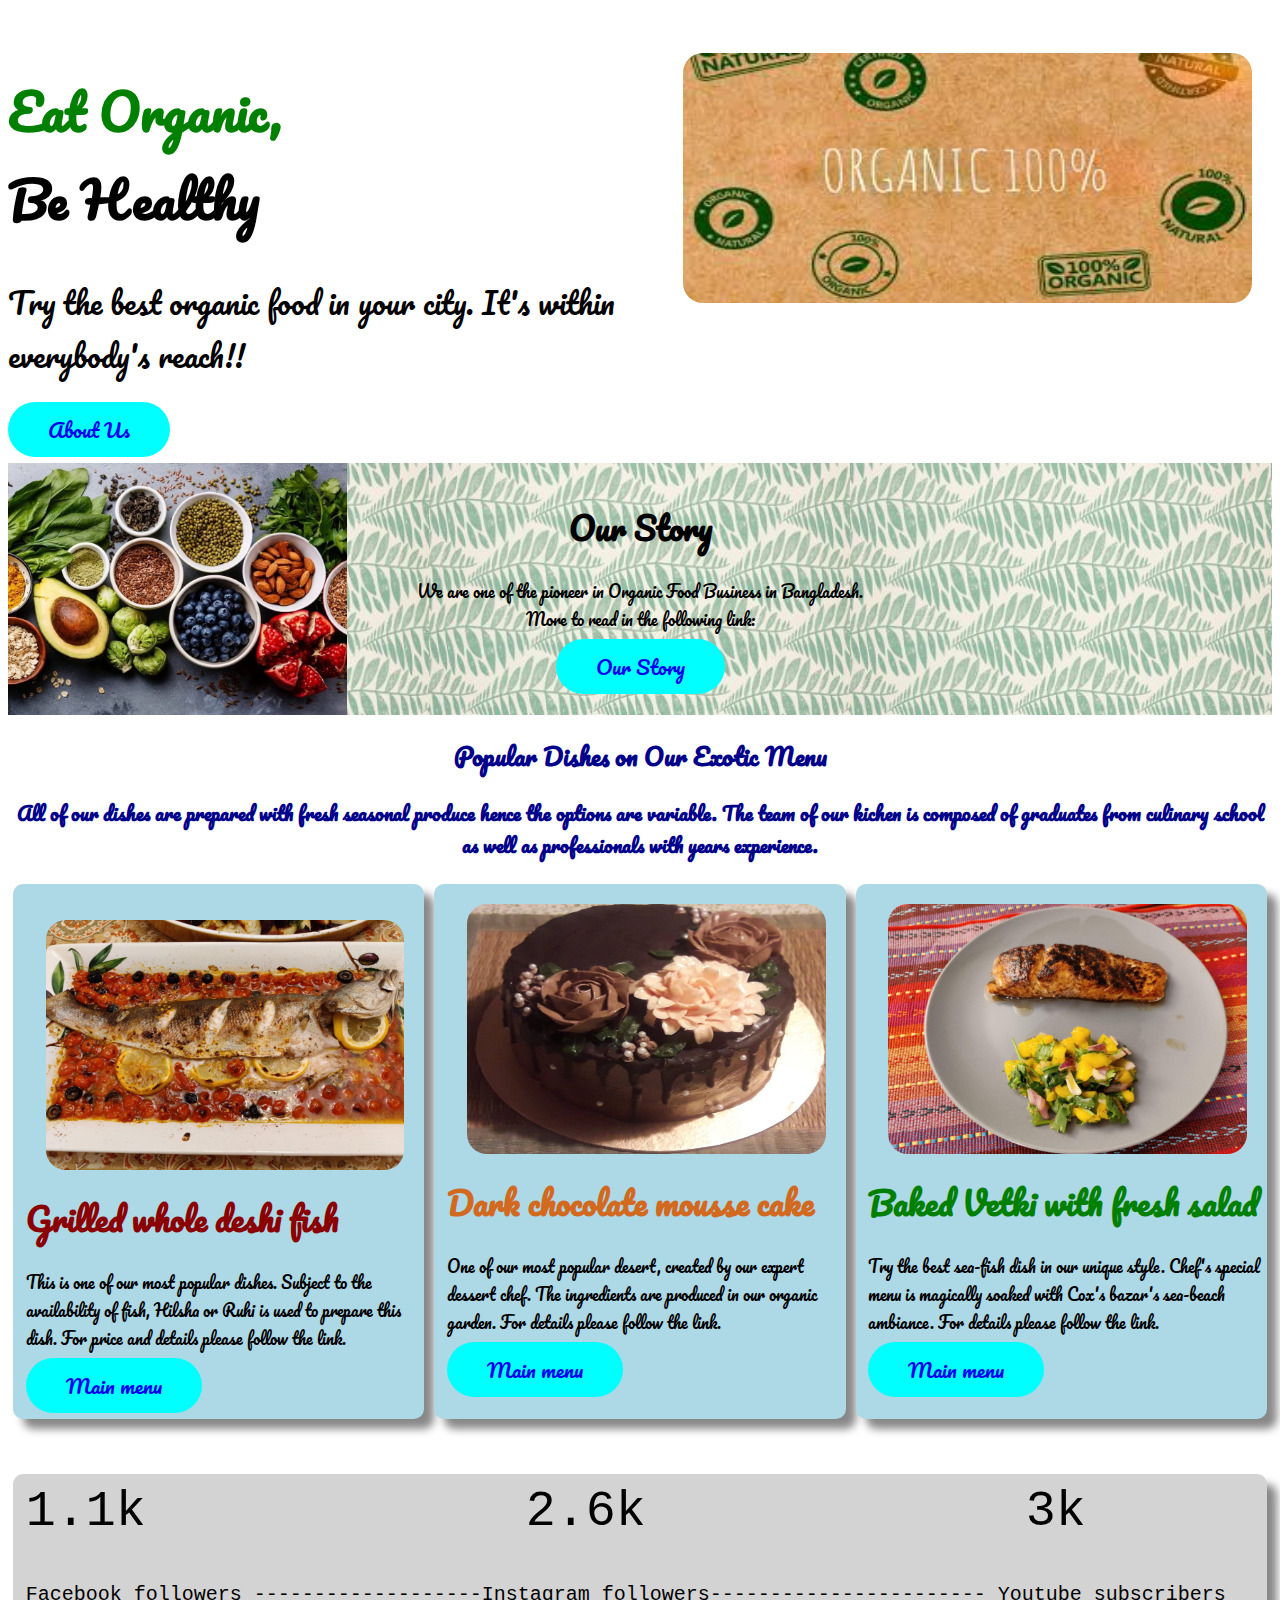
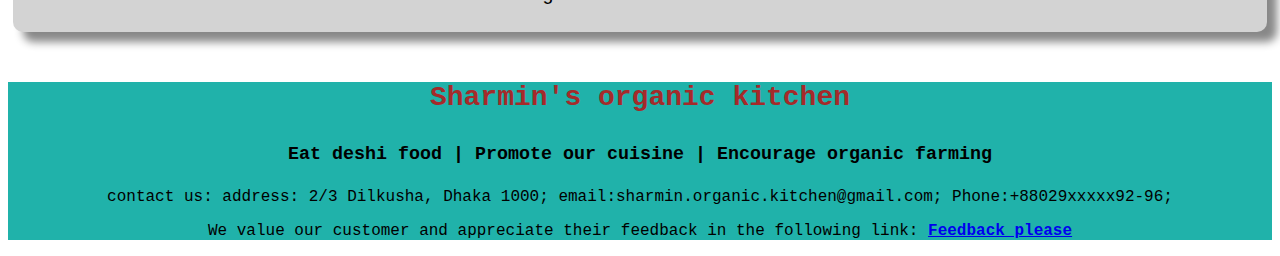
<file: index.html>
<!DOCTYPE html>
<html lang="en">

<head>
    <meta charset="UTF-8">
    <meta http-equiv="X-UA-Compatible" content="IE=edge">
    <meta name="viewport" content="width=device-width, initial-scale=1.0">
    <link rel="preconnect" href="https://fonts.googleapis.com">
    <link rel="preconnect" href="https://fonts.gstatic.com" crossorigin>
    <link href="https://fonts.googleapis.com/css2?family=Pacifico&display=swap" rel="stylesheet">
    <link rel="stylesheet" href="style.css">
    <title> Sharmin's Organic Kitchen </title>
    <link rel="shortcut icon" href="food_images/organic_logo_top_right.jpg" type="image/x-icon">
</head>

<body>
    <section class="row">
        <div class="column">
            <p>
            <h1 class="heading1"> <span style="color: green; "> Eat Organic,</text-color> </span><br>
                Be Healthy</font-size>
            </h1>
            <p style="font-size: 30px;">Try the best organic food in your city. It's within everybody's reach!! </p>
            <p><a class="link-button" target="_blank" href="https://myorganicbd.com/">About Us</a></p>
            </p>
        </div>
        <div class="column">
            <img src="food_images/organic_logo_top_right.jpg" alt="">
        </div>
    </section>
    <section style="text-align: center;">
        <div id="image_container">
            <h1>Our Story</h1>
            <p>We are one of the pioneer in Organic Food Business in Bangladesh. <br> More to read
                in
                the following link:</p>
            <p>
                <a class="link-button" target="_blank" href="https://organiconline.com.bd/">Our Story</a>
            </p>
            </p>
        </div>
    </section>
    <div style="text-align: center; color: darkblue;">
        <p>
        <h2>Popular Dishes on Our Exotic Menu</h2>
        </p>
        <h3>All of our dishes are prepared with fresh seasonal produce hence the options are variable. The team of our
            kichen is composed of graduates from culinary school as well as professionals with years experience. </h3>
    </div>
    <div class="row">
        <div class="column shadow-box">
            <p>
                <img src="food_images/main_dish_left_box.jpg" alt="">
            <h1> <span style="color: darkred;"> Grilled whole deshi fish</text-color> </span></h1>
            <p>This is one of our most popular dishes. Subject to the availability of fish, Hilsha or Ruhi is used to
                prepare this dish. For price and details please follow the link. </p>
            <p><a class="link-button" target="_blank"
                    href="https://www.banglarecipes.com.au/boneless-hilsa-dum-ilish/">Main menu</a>
            </p>
            </p>
        </div>

        <div class="column shadow-box">
            <img src="food_images/dessert_center.jpg" alt="">
            <p>
            <h1> <span style="color: chocolate;"> Dark chocolate mousse cake</span></h1>
            <p>One of our most popular desert, created by our expert dessert chef. The ingredients are produced in our
                organic garden. For details please follow the link. </p>
            <p><a class="link-button" target="_blank" href="https://saltzbd.com/maindish.html">Main menu</a> </p>
        </div>
        <div class="column shadow-box">
            <img src="food_images/set_menu_rightbox.jpg" alt="">
            <p>
            <h1> <span style="color: green;"> Baked Vetki with fresh salad</text-color> </span></h1>
            <p>Try the best sea-fish dish in our unique style. Chef's special menu is magically soaked with Cox's
                bazar's sea-beach ambiance. For details please follow the link. </p>
            <p> <a class="link-button" target="_blank" href="https://saltzbd.com/maindish.html">Main menu</a> </p>
            </p>
        </div>

    </div>
    <div id="follower">
        <p
            style="word-spacing: 350px; font-family: 'Courier New', Courier, monospace; font-size: 50px; line-height: 75px;">
            1.1k 2.6k
            3k <br>
            <small class="mult-heading" style="word-spacing: 0px; font-size: 20px; display: inline-block;">
                Facebook followers -------------------Instagram followers-----------------------
                Youtube subscribers
            </small>
        </p>
    </div>
    <section class="copy-right">
        <p id="copy-name"> Sharmin's organic kitchen</p>
        <p id="tag-line"> <small>Eat deshi food | Promote our cuisine | Encourage organic farming</small> </p>
        <p>contact us: address: 2/3 Dilkusha, Dhaka 1000; email:sharmin.organic.kitchen@gmail.com;
            Phone:+88029xxxxx92-96; </p>
        <p>We value our customer and appreciate their feedback in the following link: <a
                href="https://www.google.com/tools/feedback/intl/en/" target="_blank"> <strong>Feedback please</strong>
            </a> </p>
    </section>
</body>

</html>
</file>
<file: style.css>
body{
    font-family: 'Pacifico', cursive;
}
.heading1{font-size: 50px;
    
}
.centered-text{
    text-align: center;
}
.top_section{
    display: flex;
}
.column{
    margin-top:  25px;
    float:left;
    width: 70%;
}
.column img{
    margin: 20px 20px 20px;    
    float:right;
    width: 90%;
    height: 250px;
    border-radius: 20px;
}

.row{
    display:flex;
}
.link-button{
    background-image: linear-gradient(aqua, cyan); 
    text-decoration: none;
    padding: 10px 40px; border-radius: 5px;
    text-align: center;
    border-radius: 40px;
    font-size: 20px;
    text-decoration: none;
}

#image_container{    
        background: url(food_images/organic_food_middle_box.jpg) left top no-repeat, url(background_shapes/background6_banner_1a.jpg) left top repeat;
        padding: 15px;
        background-size: contain;
        /* background-size: 50px, 130px, auto;*/
    }

  .shadow-box{
      size: fit-content;
    box-shadow: 10px 10px 8px #888888; 
    background-color:lightblue;
    margin: 5px 5px 5px 5px;
    padding-left: 1%;
    border-radius: 10px;
    
  }
  #follower{
    box-shadow: 10px 10px 8px #888888; 
    background-color: lightgrey;
    margin: 5px 5px 5px 5px;
    padding-left: 1%;
    border-radius: 10px;

  }
  .copy-right
  {background-color: lightseagreen;
    text-align: center;
    margin: 0;
    font-family: 'Courier New', Courier, monospace; 
  }
    #copy-name{
        font-size: 28px;
    font-weight: bold;
    color: brown;
}
#tag-line{
    font-size: 22px;
font-weight: bold;
}
</file>
